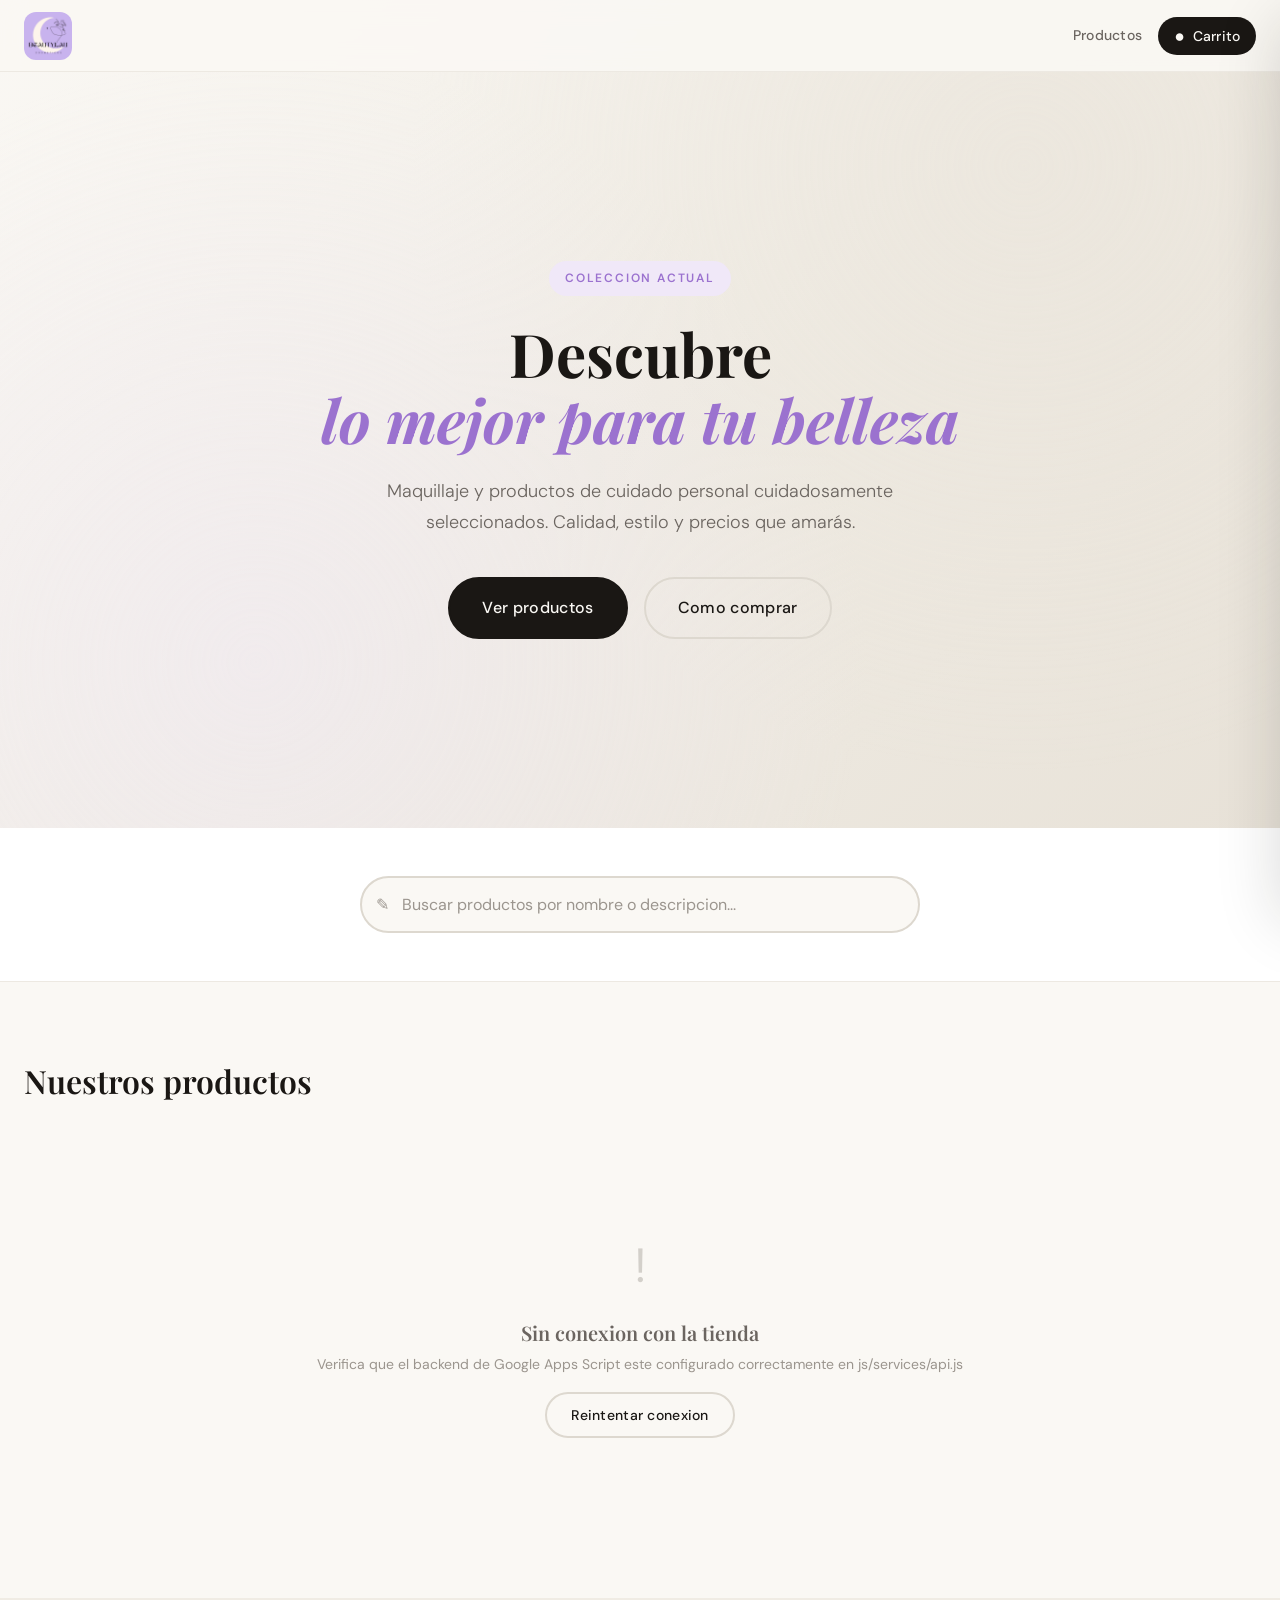
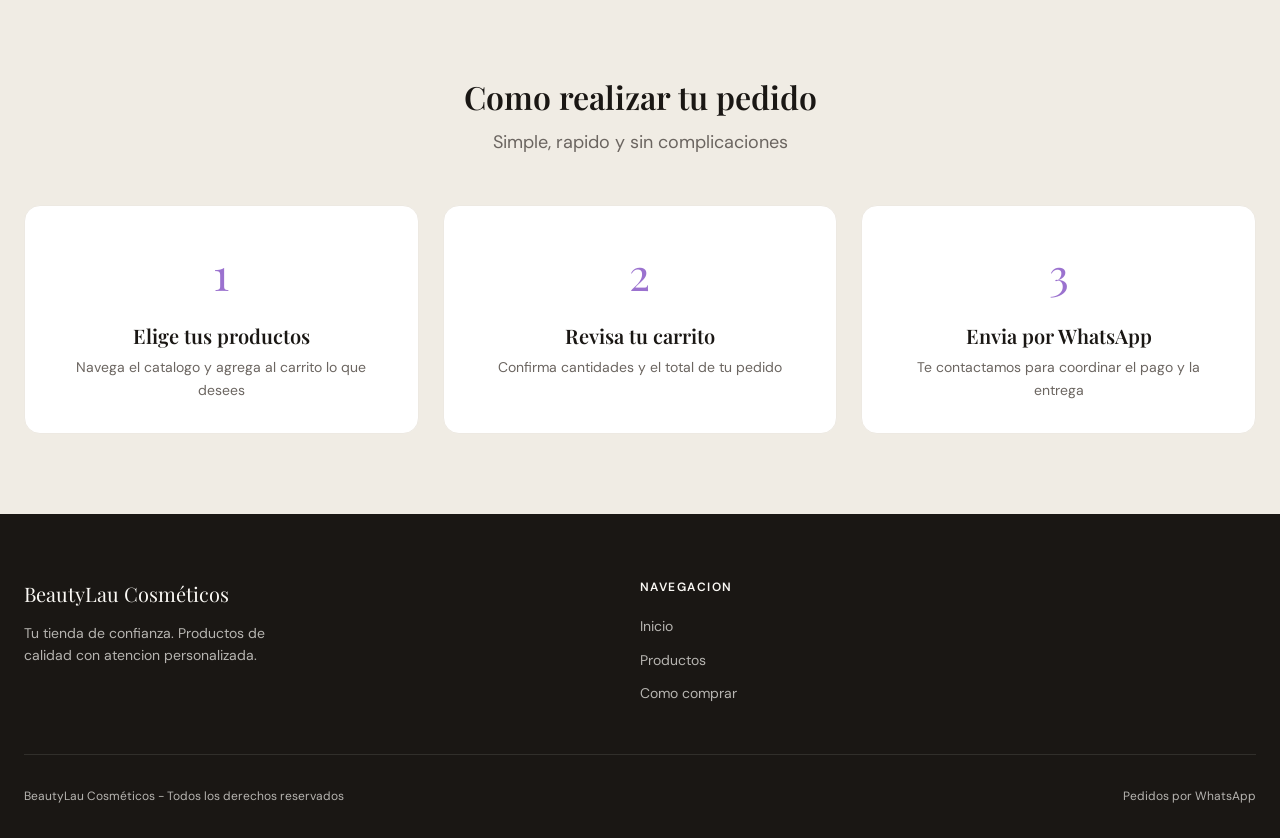
<file: index.html>
<!DOCTYPE html>
<html lang="es">
<head>
  <meta charset="UTF-8" />
  <meta name="viewport" content="width=device-width, initial-scale=1.0" />
  <title>BeautyLau Cosméticos</title>
  <meta name="description" content="Tienda online con los mejores productos. Compra facil y rapido." />
  <link rel="stylesheet" href="css/estilos.css" />
  <style>
    /* Mejora de visibilidad del scroll de categorías en PC */
    .filtros-scroll {
      display: flex;
      gap: var(--espacio-3);
      overflow-x: auto;
      padding-bottom: var(--espacio-3);
      margin-bottom: var(--espacio-6);
      /* Firefox */
      scrollbar-width: thin;
      scrollbar-color: var(--color-acento) var(--color-borde-suave);
    }

    /* Chrome, Safari y Edge */
    .filtros-scroll::-webkit-scrollbar {
      height: 6px;
    }
    .filtros-scroll::-webkit-scrollbar-track {
      background: var(--color-borde-suave);
      border-radius: 10px;
    }
    .filtros-scroll::-webkit-scrollbar-thumb {
      background: var(--color-acento);
      border-radius: 10px;
    }
  </style>
</head>
<body>

  <!-- =============================================
       NAVEGACIÓN
       ============================================= -->
  <nav class="nav" id="nav-principal">
    <div class="nav-interior">
      <a href="index.html" class="nav-logo">
        <img src="img/logo.jpeg" alt="BeautyLau Cosméticos" style="height: 48px; width: auto; display: block; border-radius: 12px;" />
      </a>

      <div class="nav-acciones">
        <a href="#catalogo" class="nav-enlace">Productos</a>

        <button class="boton-carrito-nav" id="btn-abrir-carrito" aria-label="Abrir carrito">
          <span class="icono-carrito">&#9679;</span>
          <span>Carrito</span>
          <span class="contador-carrito" id="contador-carrito">0</span>
        </button>
      </div>
    </div>
  </nav>

  <!-- =============================================
       HÉROE
       ============================================= -->
  <section class="seccion-hero">
    <div class="fondo-hero"></div>
    <div class="textura-hero"></div>
    <div class="contenedor contenido-hero">
      <span class="etiqueta-hero">Coleccion actual</span>
      <h1 class="titulo-hero">Descubre <br /><em>lo mejor para tu belleza</em></h1>
      <p class="descripcion-hero">
        Maquillaje y productos de cuidado personal cuidadosamente seleccionados. Calidad, estilo y precios que amarás.
      </p>
      <div class="acciones-hero">
        <a href="#catalogo" class="boton boton-primario boton-grande">Ver productos</a>
        <a href="#como-comprar" class="boton boton-secundario boton-grande">Como comprar</a>
      </div>
    </div>
  </section>

  <!-- =============================================
       BUSCADOR
       ============================================= -->
  <section class="seccion-buscador">
    <div class="contenedor">
      <div class="grupo-busqueda">
        <span class="icono-busqueda" aria-hidden="true">&#9998;</span>
        <input
          type="search"
          id="campo-busqueda"
          class="campo-busqueda"
          placeholder="Buscar productos por nombre o descripcion..."
          autocomplete="off"
          aria-label="Buscar productos"
        />
      </div>
    </div>
  </section>

  <!-- =============================================
       CATALOGO DE PRODUCTOS
       ============================================= -->
  <section class="seccion-catalogo" id="catalogo">
    <div class="contenedor">
      <div class="encabezado-seccion">
        <h2 class="titulo-seccion">Nuestros productos</h2>
        <span class="contador-resultados" id="contador-resultados"></span>
      </div>

      <div class="grid-productos" id="grid-productos">
        <!-- Los productos se cargan dinámicamente -->
      </div>
    </div>
  </section>

  <!-- =============================================
       SECCIÓN COMO COMPRAR
       ============================================= -->
  <section id="como-comprar" style="background-color: var(--color-fondo-secundario); padding: var(--espacio-20) 0;">
    <div class="contenedor">
      <div style="text-align: center; margin-bottom: var(--espacio-12);">
        <h2>Como realizar tu pedido</h2>
        <p style="color: var(--color-texto-secundario); margin-top: var(--espacio-3); font-size: var(--texto-lg);">
          Simple, rapido y sin complicaciones
        </p>
      </div>

      <div style="display: grid; grid-template-columns: repeat(auto-fit, minmax(220px, 1fr)); gap: var(--espacio-6);">
        <div style="background: var(--color-superficie); padding: var(--espacio-8); border-radius: var(--radio-lg); border: 1px solid var(--color-borde-suave); text-align: center;">
          <div style="font-family: var(--fuente-display); font-size: var(--texto-4xl); color: var(--color-acento); margin-bottom: var(--espacio-4);">1</div>
          <h4 style="margin-bottom: var(--espacio-2);">Elige tus productos</h4>
          <p style="font-size: var(--texto-sm); color: var(--color-texto-secundario);">Navega el catalogo y agrega al carrito lo que desees</p>
        </div>
        <div style="background: var(--color-superficie); padding: var(--espacio-8); border-radius: var(--radio-lg); border: 1px solid var(--color-borde-suave); text-align: center;">
          <div style="font-family: var(--fuente-display); font-size: var(--texto-4xl); color: var(--color-acento); margin-bottom: var(--espacio-4);">2</div>
          <h4 style="margin-bottom: var(--espacio-2);">Revisa tu carrito</h4>
          <p style="font-size: var(--texto-sm); color: var(--color-texto-secundario);">Confirma cantidades y el total de tu pedido</p>
        </div>
        <div style="background: var(--color-superficie); padding: var(--espacio-8); border-radius: var(--radio-lg); border: 1px solid var(--color-borde-suave); text-align: center;">
          <div style="font-family: var(--fuente-display); font-size: var(--texto-4xl); color: var(--color-acento); margin-bottom: var(--espacio-4);">3</div>
          <h4 style="margin-bottom: var(--espacio-2);">Envia por WhatsApp</h4>
          <p style="font-size: var(--texto-sm); color: var(--color-texto-secundario);">Te contactamos para coordinar el pago y la entrega</p>
        </div>
      </div>
    </div>
  </section>

  <!-- =============================================
       FOOTER
       ============================================= -->
  <footer class="footer">
    <div class="contenedor">
      <div class="footer-contenido">
        <div>
          <div class="footer-logo">BeautyLau Cosméticos</div>
          <p class="footer-descripcion">
            Tu tienda de confianza. Productos de calidad con atencion personalizada.
          </p>
        </div>
        <div>
          <p class="footer-titulo-columna">Navegacion</p>
          <ul class="footer-enlaces">
            <li><a href="index.html">Inicio</a></li>
            <li><a href="#catalogo">Productos</a></li>
            <li><a href="#como-comprar">Como comprar</a></li>
          </ul>
        </div>
        <!-- admin oculto: acceder directamente en /admin/index.html -->
      </div>
      <div class="footer-inferior">
        <span>BeautyLau Cosméticos - Todos los derechos reservados</span>
        <span>Pedidos por WhatsApp</span>
      </div>
    </div>
  </footer>

  <!-- =============================================
       PANEL DEL CARRITO (LATERAL)
       ============================================= -->
  <div class="overlay-carrito" id="overlay-carrito"></div>
  <aside class="panel-carrito" id="panel-carrito" aria-label="Carrito de compras">
    <div class="carrito-cabecera">
      <h3 class="carrito-titulo">Tu carrito</h3>
      <button class="boton-cerrar-carrito" id="btn-cerrar-carrito" aria-label="Cerrar carrito">
        &times;
      </button>
    </div>

    <div class="carrito-items" id="lista-items-carrito">
      <!-- Los items se cargan dinámicamente -->
    </div>

    <div class="carrito-pie" id="pie-carrito" style="display: none;">
      <div class="resumen-total">
        <span class="etiqueta-total">Total del pedido</span>
        <span class="valor-total" id="total-carrito">$0</span>
      </div>
      <button class="boton boton-acento boton-bloque boton-grande" id="btn-proceder-checkout">
        Enviar pedido por WhatsApp
      </button>
      <button class="boton boton-secundario boton-bloque" id="btn-limpiar-carrito">
        Vaciar carrito
      </button>
    </div>
  </aside>

  <!-- =============================================
       MODAL DE CHECKOUT
       ============================================= -->
  <div class="modal-overlay" id="modal-checkout" role="dialog" aria-modal="true" aria-labelledby="titulo-checkout">
    <div class="modal-contenido">
      <div class="modal-cabecera">
        <h3 class="modal-titulo" id="titulo-checkout">Finalizar pedido</h3>
        <button class="boton-cerrar-carrito" id="btn-cerrar-checkout" aria-label="Cerrar">&times;</button>
      </div>

      <div class="modal-cuerpo">
        <p style="font-size: var(--texto-sm); color: var(--color-texto-secundario); margin-bottom: var(--espacio-6);">
          Completa tus datos para enviar el pedido por WhatsApp. Te contactaremos para coordinar el pago y la entrega.
        </p>

        <div class="grupo-campo">
          <label class="etiqueta-campo" for="nombre-cliente">Nombre completo *</label>
          <input type="text" id="nombre-cliente" class="campo-entrada" placeholder="Tu nombre completo" required />
        </div>

        <div class="grupo-campo">
          <label class="etiqueta-campo" for="ciudad-cliente">Ciudad *</label>
          <input type="text" id="ciudad-cliente" class="campo-entrada" placeholder="Tu ciudad" required />
        </div>

        <div class="grupo-campo">
          <label class="etiqueta-campo" for="nota-cliente">Nota adicional (opcional)</label>
          <textarea id="nota-cliente" class="campo-entrada campo-textarea" placeholder="Instrucciones especiales, direccion aproximada, etc."></textarea>
        </div>
      </div>

      <div class="modal-pie">
        <button class="boton boton-acento boton-bloque boton-grande" id="btn-enviar-whatsapp">
          Enviar por WhatsApp
        </button>
        <button class="boton boton-secundario boton-bloque" id="btn-cancelar-checkout">
          Volver al carrito
        </button>
      </div>
    </div>
  </div>

  <!-- =============================================
       SCRIPTS
       ============================================= -->
  <script src="js/services/ui.js"></script>
  <script src="js/services/api.js"></script>
  <script src="js/services/carrito.js"></script>
  <script src="js/tienda.js"></script>
</body>
</html>
</file>
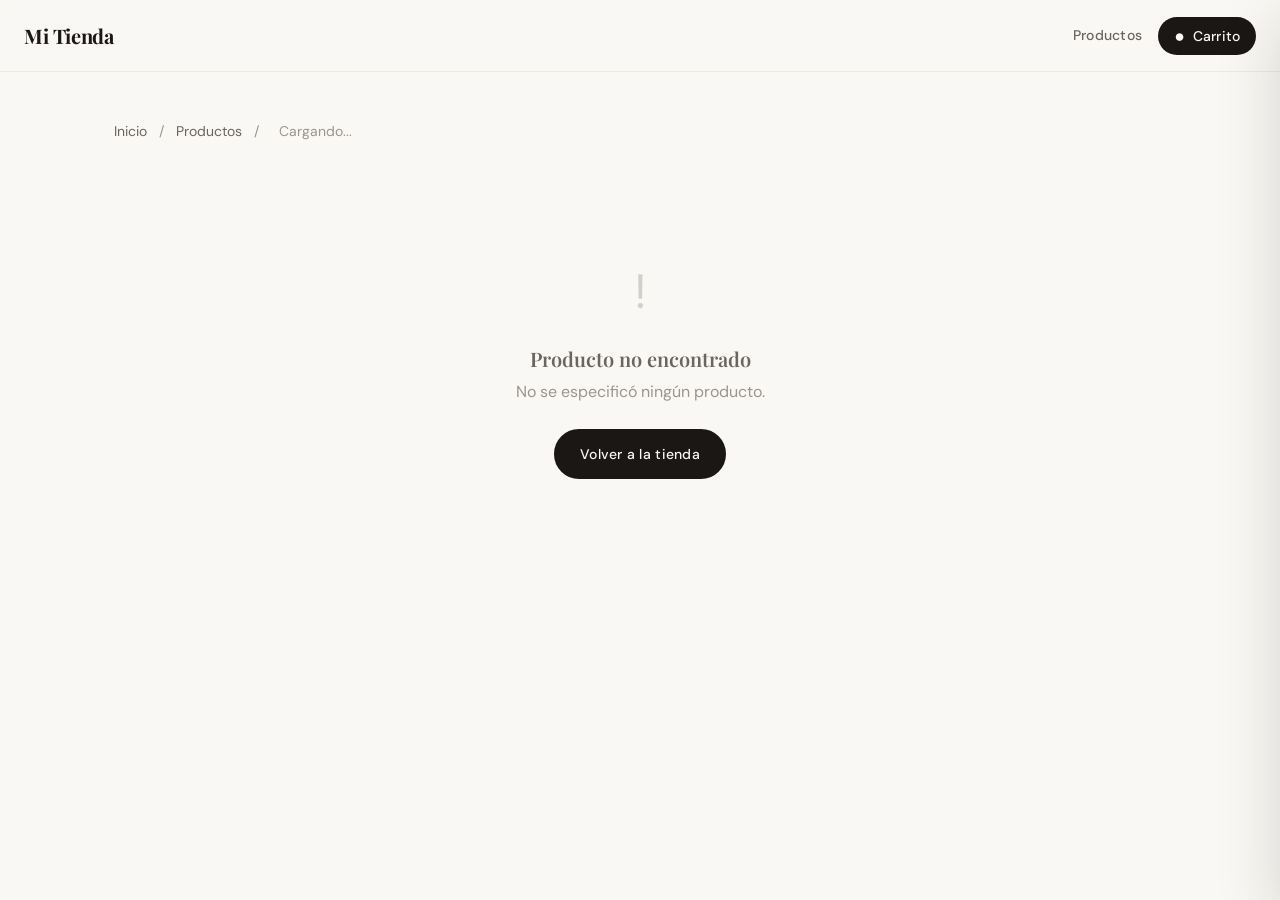
<file: producto.html>
<!DOCTYPE html>
<html lang="es">
<head>
  <meta charset="UTF-8" />
  <meta name="viewport" content="width=device-width, initial-scale=1.0" />
  <title>Producto - Mi Tienda</title>
  <link rel="stylesheet" href="css/estilos.css" />
</head>
<body>

  <!-- NAVEGACIÓN -->
  <nav class="nav" id="nav-principal">
    <div class="nav-interior">
      <a href="index.html" class="nav-logo">Mi Tienda</a>
      <div class="nav-acciones">
        <a href="index.html" class="nav-enlace">Productos</a>
        <button class="boton-carrito-nav" id="btn-abrir-carrito" aria-label="Abrir carrito">
          <span class="icono-carrito">&#9679;</span>
          <span>Carrito</span>
          <span class="contador-carrito" id="contador-carrito">0</span>
        </button>
      </div>
    </div>
  </nav>

  <!-- CONTENIDO PRINCIPAL -->
  <main class="pagina-producto">
    <div class="contenedor-angosto">

      <!-- Miga de pan -->
      <nav class="miga-pan">
        <a href="index.html">Inicio</a>
        <span>/</span>
        <a href="index.html#catalogo">Productos</a>
        <span>/</span>
        <span id="miga-nombre-producto">Cargando...</span>
      </nav>

      <!-- Contenido del producto -->
      <div id="contenido-producto">
        <!-- Se carga dinámicamente -->
      </div>
    </div>
  </main>

  <!-- PANEL DEL CARRITO -->
  <div class="overlay-carrito" id="overlay-carrito"></div>
  <aside class="panel-carrito" id="panel-carrito">
    <div class="carrito-cabecera">
      <h3 class="carrito-titulo">Tu carrito</h3>
      <button class="boton-cerrar-carrito" id="btn-cerrar-carrito">&times;</button>
    </div>
    <div class="carrito-items" id="lista-items-carrito"></div>
    <div class="carrito-pie" id="pie-carrito" style="display: none;">
      <div class="resumen-total">
        <span class="etiqueta-total">Total del pedido</span>
        <span class="valor-total" id="total-carrito">$0</span>
      </div>
      <button class="boton boton-acento boton-bloque boton-grande" id="btn-proceder-checkout">
        Enviar por WhatsApp
      </button>
    </div>
  </aside>

  <!-- MODAL DE CHECKOUT -->
  <div class="modal-overlay" id="modal-checkout">
    <div class="modal-contenido">
      <div class="modal-cabecera">
        <h3 class="modal-titulo">Finalizar pedido</h3>
        <button class="boton-cerrar-carrito" id="btn-cerrar-checkout">&times;</button>
      </div>
      <div class="modal-cuerpo">
        <p style="font-size: var(--texto-sm); color: var(--color-texto-secundario); margin-bottom: var(--espacio-6);">
          Completa tus datos para enviar el pedido por WhatsApp.
        </p>
        <div class="grupo-campo">
          <label class="etiqueta-campo" for="nombre-cliente">Nombre completo *</label>
          <input type="text" id="nombre-cliente" class="campo-entrada" placeholder="Tu nombre completo" />
        </div>
        <div class="grupo-campo">
          <label class="etiqueta-campo" for="ciudad-cliente">Ciudad *</label>
          <input type="text" id="ciudad-cliente" class="campo-entrada" placeholder="Tu ciudad" />
        </div>
        <div class="grupo-campo">
          <label class="etiqueta-campo" for="nota-cliente">Nota adicional (opcional)</label>
          <textarea id="nota-cliente" class="campo-entrada campo-textarea" placeholder="Instrucciones especiales..."></textarea>
        </div>
      </div>
      <div class="modal-pie">
        <button class="boton boton-acento boton-bloque boton-grande" id="btn-enviar-whatsapp">Enviar por WhatsApp</button>
        <button class="boton boton-secundario boton-bloque" id="btn-cancelar-checkout">Volver al carrito</button>
      </div>
    </div>
  </div>

  <script src="js/services/ui.js"></script>
  <script src="js/services/api.js"></script>
  <script src="js/services/carrito.js"></script>
  <script src="js/tienda.js"></script>
  <script src="js/producto.js"></script>
</body>
</html>
</file>
<file: css/estilos.css>
/* =============================================
   TIENDA ONLINE - ESTILOS PRINCIPALES
   Sistema de diseño: Refinado, minimalista, cálido
   ============================================= */

/* =============================================
   VARIABLES Y TOKENS DE DISEÑO
   ============================================= */

@import url('https://fonts.googleapis.com/css2?family=Playfair+Display:wght@400;600;700&family=DM+Sans:wght@300;400;500;600&display=swap');

:root {
  /* Paleta de colores */
  --color-fondo: #faf8f4;
  --color-fondo-secundario: #f0ece4;
  --color-fondo-terciario: #e8e2d8;
  --color-superficie: #ffffff;
  --color-borde: #ddd8cf;
  --color-borde-suave: #ede9e2;

  /* Texto */
  --color-texto-principal: #1a1714;
  --color-texto-secundario: #6b6560;
  --color-texto-suave: #9b958e;
  --color-texto-inverso: #faf8f4;

  /* Acento */
  --color-acento: #9b72cf;
  --color-acento-claro: #b48fe0;
  --color-acento-suave: #f0e8f8;
  --color-acento-hover: #7a50b0;

  /* Estado */
  --color-exito: #7a50b0;
  --color-error: #8b2635;
  --color-advertencia: #7a5c1e;
  --color-info: #1e4a6b;

  /* Tipografía */
  --fuente-display: 'Playfair Display', Georgia, serif;
  --fuente-cuerpo: 'DM Sans', -apple-system, sans-serif;

  /* Tamaños de fuente */
  --texto-xs: 0.75rem;
  --texto-sm: 0.875rem;
  --texto-base: 1rem;
  --texto-lg: 1.125rem;
  --texto-xl: 1.25rem;
  --texto-2xl: 1.5rem;
  --texto-3xl: 2rem;
  --texto-4xl: 2.75rem;
  --texto-5xl: 3.75rem;

  /* Espaciado */
  --espacio-1: 0.25rem;
  --espacio-2: 0.5rem;
  --espacio-3: 0.75rem;
  --espacio-4: 1rem;
  --espacio-5: 1.25rem;
  --espacio-6: 1.5rem;
  --espacio-8: 2rem;
  --espacio-10: 2.5rem;
  --espacio-12: 3rem;
  --espacio-16: 4rem;
  --espacio-20: 5rem;
  --espacio-24: 6rem;

  /* Bordes */
  --radio-sm: 4px;
  --radio-md: 8px;
  --radio-lg: 16px;
  --radio-xl: 24px;
  --radio-completo: 9999px;

  /* Sombras */
  --sombra-sm: 0 1px 3px rgba(26, 23, 20, 0.06);
  --sombra-md: 0 4px 16px rgba(26, 23, 20, 0.08);
  --sombra-lg: 0 8px 32px rgba(26, 23, 20, 0.12);
  --sombra-xl: 0 20px 60px rgba(26, 23, 20, 0.16);

  /* Transiciones */
  --transicion-rapida: 150ms ease;
  --transicion-normal: 250ms ease;
  --transicion-lenta: 400ms ease;

  /* Layout */
  --ancho-maximo: 1280px;
  --ancho-contenido: 1100px;
  --altura-nav: 72px;
}

/* =============================================
   RESET Y BASE
   ============================================= */

*,
*::before,
*::after {
  box-sizing: border-box;
  margin: 0;
  padding: 0;
}

html {
  scroll-behavior: smooth;
  font-size: 16px;
}

body {
  font-family: var(--fuente-cuerpo);
  font-size: var(--texto-base);
  color: var(--color-texto-principal);
  background-color: var(--color-fondo);
  line-height: 1.6;
  -webkit-font-smoothing: antialiased;
  -moz-osx-font-smoothing: grayscale;
  overflow-x: hidden;
}

img {
  max-width: 100%;
  height: auto;
  display: block;
}

a {
  color: inherit;
  text-decoration: none;
}

button {
  cursor: pointer;
  border: none;
  background: none;
  font-family: inherit;
}

input,
textarea,
select {
  font-family: inherit;
}

/* =============================================
   TIPOGRAFÍA
   ============================================= */

h1, h2, h3, h4 {
  font-family: var(--fuente-display);
  line-height: 1.2;
  color: var(--color-texto-principal);
}

h1 { font-size: var(--texto-5xl); font-weight: 700; }
h2 { font-size: var(--texto-3xl); font-weight: 600; }
h3 { font-size: var(--texto-2xl); font-weight: 600; }
h4 { font-size: var(--texto-xl); font-weight: 600; }

/* =============================================
   LAYOUT
   ============================================= */

.contenedor {
  width: 100%;
  max-width: var(--ancho-maximo);
  margin: 0 auto;
  padding: 0 var(--espacio-6);
}

.contenedor-angosto {
  max-width: var(--ancho-contenido);
  margin: 0 auto;
  padding: 0 var(--espacio-6);
}

/* =============================================
   NAVEGACIÓN
   ============================================= */

.nav {
  position: fixed;
  top: 0;
  left: 0;
  right: 0;
  height: var(--altura-nav);
  background-color: rgba(250, 248, 244, 0.92);
  backdrop-filter: blur(12px);
  -webkit-backdrop-filter: blur(12px);
  border-bottom: 1px solid var(--color-borde-suave);
  z-index: 100;
  transition: box-shadow var(--transicion-normal);
}

.nav.con-sombra {
  box-shadow: var(--sombra-md);
}

.nav-interior {
  display: flex;
  align-items: center;
  justify-content: space-between;
  height: 100%;
  max-width: var(--ancho-maximo);
  margin: 0 auto;
  padding: 0 var(--espacio-6);
}

.nav-logo {
  font-family: var(--fuente-display);
  font-size: var(--texto-xl);
  font-weight: 700;
  color: var(--color-texto-principal);
  letter-spacing: -0.02em;
}

.nav-acciones {
  display: flex;
  align-items: center;
  gap: var(--espacio-4);
}

.nav-enlace {
  font-size: var(--texto-sm);
  font-weight: 500;
  color: var(--color-texto-secundario);
  transition: color var(--transicion-rapida);
  letter-spacing: 0.02em;
}

.nav-enlace:hover {
  color: var(--color-texto-principal);
}

/* Botón carrito en nav */
.boton-carrito-nav {
  position: relative;
  display: flex;
  align-items: center;
  gap: var(--espacio-2);
  padding: var(--espacio-2) var(--espacio-4);
  background-color: var(--color-texto-principal);
  color: var(--color-texto-inverso);
  border-radius: var(--radio-completo);
  font-size: var(--texto-sm);
  font-weight: 500;
  transition: all var(--transicion-rapida);
  letter-spacing: 0.01em;
}

.boton-carrito-nav:hover {
  background-color: var(--color-acento);
  transform: translateY(-1px);
}

.icono-carrito {
  font-size: 1.1rem;
}

.contador-carrito {
  position: absolute;
  top: -6px;
  right: -6px;
  background-color: var(--color-acento);
  color: white;
  border-radius: var(--radio-completo);
  min-width: 20px;
  height: 20px;
  display: none;
  align-items: center;
  justify-content: center;
  font-size: 11px;
  font-weight: 600;
  border: 2px solid var(--color-fondo);
}

/* =============================================
   HÉROE
   ============================================= */

.seccion-hero {
  min-height: 92vh;
  display: flex;
  align-items: center;
  padding-top: var(--altura-nav);
  position: relative;
  overflow: hidden;
}

.fondo-hero {
  position: absolute;
  inset: 0;
  background: linear-gradient(
    135deg,
    var(--color-fondo) 0%,
    var(--color-fondo-secundario) 50%,
    var(--color-fondo-terciario) 100%
  );
}

.textura-hero {
  position: absolute;
  inset: 0;
  opacity: 0.4;
  background-image: radial-gradient(circle at 20% 80%, var(--color-acento-suave) 0%, transparent 50%),
    radial-gradient(circle at 80% 20%, var(--color-fondo-terciario) 0%, transparent 50%);
}

.contenido-hero {
  position: relative;
  z-index: 1;
  text-align: center;
  padding: var(--espacio-20) 0;
}

.etiqueta-hero {
  display: inline-block;
  font-size: var(--texto-xs);
  font-weight: 600;
  letter-spacing: 0.15em;
  text-transform: uppercase;
  color: var(--color-acento);
  background-color: var(--color-acento-suave);
  padding: var(--espacio-2) var(--espacio-4);
  border-radius: var(--radio-completo);
  margin-bottom: var(--espacio-6);
}

.titulo-hero {
  font-size: clamp(2.5rem, 6vw, var(--texto-5xl));
  line-height: 1.1;
  margin-bottom: var(--espacio-6);
  max-width: 800px;
  margin-left: auto;
  margin-right: auto;
}

.titulo-hero em {
  font-style: italic;
  color: var(--color-acento);
}

.descripcion-hero {
  font-size: var(--texto-lg);
  color: var(--color-texto-secundario);
  max-width: 560px;
  margin: 0 auto var(--espacio-10);
  font-weight: 300;
  line-height: 1.7;
}

.acciones-hero {
  display: flex;
  gap: var(--espacio-4);
  justify-content: center;
  flex-wrap: wrap;
}

/* =============================================
   BOTONES
   ============================================= */

.boton {
  display: inline-flex;
  align-items: center;
  justify-content: center;
  gap: var(--espacio-2);
  padding: var(--espacio-3) var(--espacio-6);
  border-radius: var(--radio-completo);
  font-size: var(--texto-sm);
  font-weight: 500;
  font-family: var(--fuente-cuerpo);
  letter-spacing: 0.02em;
  transition: all var(--transicion-normal);
  cursor: pointer;
  white-space: nowrap;
  border: 2px solid transparent;
}

.boton:disabled {
  opacity: 0.55;
  cursor: not-allowed;
  transform: none !important;
}

.boton-primario {
  background-color: var(--color-texto-principal);
  color: var(--color-texto-inverso);
  border-color: var(--color-texto-principal);
}

.boton-primario:hover:not(:disabled) {
  background-color: var(--color-acento);
  border-color: var(--color-acento);
  transform: translateY(-2px);
  box-shadow: var(--sombra-md);
}

.boton-secundario {
  background-color: transparent;
  color: var(--color-texto-principal);
  border-color: var(--color-borde);
}

.boton-secundario:hover:not(:disabled) {
  border-color: var(--color-texto-principal);
  transform: translateY(-2px);
}

.boton-acento {
  background-color: var(--color-acento);
  color: white;
  border-color: var(--color-acento);
}

.boton-acento:hover:not(:disabled) {
  background-color: var(--color-acento-hover);
  border-color: var(--color-acento-hover);
  transform: translateY(-2px);
  box-shadow: var(--sombra-md);
}

.boton-peligro {
  background-color: transparent;
  color: var(--color-error);
  border-color: transparent;
}

.boton-peligro:hover:not(:disabled) {
  background-color: #fff0f2;
  border-color: var(--color-error);
}

.boton-grande {
  padding: var(--espacio-4) var(--espacio-8);
  font-size: var(--texto-base);
}

.boton-pequeno {
  padding: var(--espacio-2) var(--espacio-4);
  font-size: var(--texto-xs);
}

.boton-bloque {
  width: 100%;
}

/* =============================================
   BUSCADOR
   ============================================= */

.seccion-buscador {
  padding: var(--espacio-12) 0;
  background-color: var(--color-superficie);
  border-bottom: 1px solid var(--color-borde-suave);
}

.grupo-busqueda {
  position: relative;
  max-width: 560px;
  margin: 0 auto;
}

.icono-busqueda {
  position: absolute;
  left: var(--espacio-4);
  top: 50%;
  transform: translateY(-50%);
  color: var(--color-texto-suave);
  pointer-events: none;
  font-size: 1rem;
}

.campo-busqueda {
  width: 100%;
  padding: var(--espacio-4) var(--espacio-4) var(--espacio-4) var(--espacio-10);
  border: 2px solid var(--color-borde);
  border-radius: var(--radio-completo);
  font-size: var(--texto-base);
  background-color: var(--color-fondo);
  color: var(--color-texto-principal);
  transition: border-color var(--transicion-rapida), box-shadow var(--transicion-rapida);
  outline: none;
}

.campo-busqueda:focus {
  border-color: var(--color-acento);
  box-shadow: 0 0 0 4px var(--color-acento-suave);
}

.campo-busqueda::placeholder {
  color: var(--color-texto-suave);
}

/* =============================================
   CATÁLOGO DE PRODUCTOS
   ============================================= */

.seccion-catalogo {
  padding: var(--espacio-20) 0;
}

.encabezado-seccion {
  display: flex;
  align-items: flex-end;
  justify-content: space-between;
  margin-bottom: var(--espacio-12);
  flex-wrap: wrap;
  gap: var(--espacio-4);
}

.titulo-seccion {
  font-size: var(--texto-3xl);
}

.contador-resultados {
  font-size: var(--texto-sm);
  color: var(--color-texto-suave);
}

/* Grid de productos */
.grid-productos {
  display: grid;
  grid-template-columns: repeat(auto-fill, minmax(280px, 1fr));
  gap: var(--espacio-6);
}

/* =============================================
   TARJETA DE PRODUCTO
   ============================================= */

.tarjeta-producto {
  background-color: var(--color-superficie);
  border-radius: var(--radio-lg);
  overflow: hidden;
  border: 1px solid var(--color-borde-suave);
  transition: all var(--transicion-normal);
  opacity: 0;
  transform: translateY(20px);
  animation: aparecerTarjeta 0.5s ease forwards;
}

.tarjeta-producto:hover {
  box-shadow: var(--sombra-lg);
  transform: translateY(-4px);
  border-color: var(--color-borde);
}

@keyframes aparecerTarjeta {
  to {
    opacity: 1;
    transform: translateY(0);
  }
}

.tarjeta-imagen-contenedor {
  position: relative;
  overflow: hidden;
  aspect-ratio: 4 / 3;
  background-color: var(--color-fondo-secundario);
}

/* Estilos para Filtros de Categorías */
.filtros-scroll {
  display: flex;
  gap: var(--espacio-3);
  overflow-x: auto;
  padding-bottom: var(--espacio-6);
  margin-bottom: var(--espacio-8);
  scrollbar-width: none; /* Firefox */
}

.filtros-scroll::-webkit-scrollbar {
  display: none; /* Chrome/Safari */
}

.boton-filtro {
  padding: var(--espacio-2) var(--espacio-5);
  background-color: var(--color-superficie);
  border: 1px solid var(--color-borde-suave);
  border-radius: var(--radio-completo);
  font-size: var(--texto-sm);
  white-space: nowrap;
  transition: all var(--transicion-rapida);
}

.boton-filtro.activo {
  background-color: var(--color-acento);
  color: white;
  border-color: var(--color-acento);
}

.tarjeta-categoria {
  display: inline-block;
  font-size: 10px;
  text-transform: uppercase;
  color: var(--color-acento);
  font-weight: 700;
  margin-bottom: var(--espacio-1);
}

.tarjeta-imagen {
  width: 100%;
  height: 100%;
  object-fit: cover;
  transition: transform var(--transicion-lenta);
}

.tarjeta-producto:hover .tarjeta-imagen {
  transform: scale(1.04);
}

.etiqueta-agotado {
  position: absolute;
  top: var(--espacio-3);
  right: var(--espacio-3);
  background-color: var(--color-error);
  color: white;
  font-size: var(--texto-xs);
  font-weight: 600;
  letter-spacing: 0.08em;
  text-transform: uppercase;
  padding: var(--espacio-1) var(--espacio-3);
  border-radius: var(--radio-completo);
}

.tarjeta-cuerpo {
  padding: var(--espacio-5);
}

.tarjeta-nombre {
  font-family: var(--fuente-display);
  font-size: var(--texto-lg);
  font-weight: 600;
  margin-bottom: var(--espacio-2);
  line-height: 1.3;
}

.tarjeta-descripcion {
  font-size: var(--texto-sm);
  color: var(--color-texto-secundario);
  margin-bottom: var(--espacio-4);
  line-height: 1.5;
}

.tarjeta-pie {
  display: flex;
  align-items: center;
  justify-content: space-between;
  gap: var(--espacio-3);
  flex-wrap: wrap;
}

.tarjeta-precio {
  font-family: var(--fuente-display);
  font-size: var(--texto-xl);
  font-weight: 700;
  color: var(--color-acento);
}

.tarjeta-acciones {
  display: flex;
  gap: var(--espacio-2);
}

/* =============================================
   ESTADOS VACÍOS Y ERRORES
   ============================================= */

.estado-vacio {
  grid-column: 1 / -1;
  text-align: center;
  padding: var(--espacio-20);
  color: var(--color-texto-suave);
}

.estado-vacio-icono {
  font-size: 3rem;
  margin-bottom: var(--espacio-4);
  opacity: 0.4;
}

.estado-vacio-titulo {
  font-family: var(--fuente-display);
  font-size: var(--texto-xl);
  color: var(--color-texto-secundario);
  margin-bottom: var(--espacio-2);
}

.estado-error {
  text-align: center;
  padding: var(--espacio-16);
  color: var(--color-error);
}

/* =============================================
   ESQUELETOS DE CARGA
   ============================================= */

.esqueleto-tarjeta {
  background-color: var(--color-superficie);
  border-radius: var(--radio-lg);
  overflow: hidden;
  border: 1px solid var(--color-borde-suave);
}

.esqueleto-imagen {
  aspect-ratio: 4 / 3;
  background: linear-gradient(90deg, var(--color-fondo-secundario) 25%, var(--color-fondo-terciario) 50%, var(--color-fondo-secundario) 75%);
  background-size: 200% 100%;
  animation: esqueleto-brillo 1.5s infinite;
}

.esqueleto-cuerpo {
  padding: var(--espacio-5);
  display: flex;
  flex-direction: column;
  gap: var(--espacio-3);
}

.esqueleto-linea {
  height: 14px;
  border-radius: var(--radio-sm);
  background: linear-gradient(90deg, var(--color-fondo-secundario) 25%, var(--color-fondo-terciario) 50%, var(--color-fondo-secundario) 75%);
  background-size: 200% 100%;
  animation: esqueleto-brillo 1.5s infinite;
}

.esqueleto-linea-larga { width: 80%; }
.esqueleto-linea-media { width: 60%; }
.esqueleto-linea-corta { width: 40%; }

@keyframes esqueleto-brillo {
  0% { background-position: 200% 0; }
  100% { background-position: -200% 0; }
}

/* =============================================
   PANEL DEL CARRITO (LATERAL)
   ============================================= */

.overlay-carrito {
  position: fixed;
  inset: 0;
  background-color: rgba(26, 23, 20, 0.5);
  z-index: 200;
  opacity: 0;
  visibility: hidden;
  transition: all var(--transicion-normal);
  backdrop-filter: blur(4px);
}

.overlay-carrito.visible {
  opacity: 1;
  visibility: visible;
}

.panel-carrito {
  position: fixed;
  top: 0;
  right: 0;
  bottom: 0;
  width: 420px;
  max-width: 100vw;
  background-color: var(--color-superficie);
  z-index: 201;
  transform: translateX(100%);
  transition: transform var(--transicion-lenta);
  display: flex;
  flex-direction: column;
  box-shadow: var(--sombra-xl);
}

.panel-carrito.visible {
  transform: translateX(0);
}

.carrito-cabecera {
  display: flex;
  align-items: center;
  justify-content: space-between;
  padding: var(--espacio-6);
  border-bottom: 1px solid var(--color-borde-suave);
}

.carrito-titulo {
  font-family: var(--fuente-display);
  font-size: var(--texto-xl);
  font-weight: 600;
}

.boton-cerrar-carrito {
  width: 36px;
  height: 36px;
  border-radius: var(--radio-completo);
  display: flex;
  align-items: center;
  justify-content: center;
  color: var(--color-texto-secundario);
  font-size: 1.25rem;
  transition: all var(--transicion-rapida);
  border: 1px solid var(--color-borde);
}

.boton-cerrar-carrito:hover {
  background-color: var(--color-fondo-secundario);
  color: var(--color-texto-principal);
}

.carrito-items {
  flex: 1;
  overflow-y: auto;
  padding: var(--espacio-4);
}

.carrito-vacio {
  display: flex;
  flex-direction: column;
  align-items: center;
  justify-content: center;
  height: 100%;
  gap: var(--espacio-4);
  color: var(--color-texto-suave);
  text-align: center;
  padding: var(--espacio-8);
}

.carrito-vacio-icono {
  font-size: 3.5rem;
  opacity: 0.3;
}

.item-carrito {
  display: flex;
  gap: var(--espacio-4);
  padding: var(--espacio-4) 0;
  border-bottom: 1px solid var(--color-borde-suave);
  animation: aparecerItem 0.3s ease;
}

@keyframes aparecerItem {
  from { opacity: 0; transform: translateX(10px); }
  to { opacity: 1; transform: translateX(0); }
}

.item-imagen {
  width: 70px;
  height: 70px;
  border-radius: var(--radio-md);
  object-fit: cover;
  flex-shrink: 0;
  background-color: var(--color-fondo-secundario);
}

.item-detalles {
  flex: 1;
  min-width: 0;
}

.item-nombre {
  font-weight: 500;
  font-size: var(--texto-sm);
  margin-bottom: var(--espacio-1);
  white-space: nowrap;
  overflow: hidden;
  text-overflow: ellipsis;
}

.item-precio {
  font-size: var(--texto-sm);
  color: var(--color-texto-secundario);
  margin-bottom: var(--espacio-3);
}

.controles-cantidad {
  display: flex;
  align-items: center;
  gap: var(--espacio-2);
}

.boton-cantidad {
  width: 28px;
  height: 28px;
  border-radius: var(--radio-sm);
  border: 1px solid var(--color-borde);
  display: flex;
  align-items: center;
  justify-content: center;
  font-size: 1rem;
  line-height: 1;
  transition: all var(--transicion-rapida);
  color: var(--color-texto-principal);
}

.boton-cantidad:hover {
  background-color: var(--color-fondo-secundario);
  border-color: var(--color-texto-principal);
}

.cantidad-actual {
  font-size: var(--texto-sm);
  font-weight: 600;
  min-width: 24px;
  text-align: center;
}

.item-acciones {
  display: flex;
  flex-direction: column;
  align-items: flex-end;
  justify-content: space-between;
}

.item-subtotal {
  font-weight: 600;
  font-family: var(--fuente-display);
}

.boton-eliminar-item {
  color: var(--color-texto-suave);
  font-size: var(--texto-xs);
  transition: color var(--transicion-rapida);
  padding: var(--espacio-1);
}

.boton-eliminar-item:hover {
  color: var(--color-error);
}

.carrito-pie {
  padding: var(--espacio-6);
  border-top: 1px solid var(--color-borde-suave);
  background-color: var(--color-fondo);
}

.resumen-total {
  display: flex;
  justify-content: space-between;
  align-items: center;
  margin-bottom: var(--espacio-5);
}

.etiqueta-total {
  font-size: var(--texto-sm);
  color: var(--color-texto-secundario);
  text-transform: uppercase;
  letter-spacing: 0.08em;
  font-weight: 500;
}

.valor-total {
  font-family: var(--fuente-display);
  font-size: var(--texto-2xl);
  font-weight: 700;
  color: var(--color-acento);
}

/* =============================================
   MODAL DE CHECKOUT
   ============================================= */

.modal-overlay {
  position: fixed;
  inset: 0;
  background-color: rgba(26, 23, 20, 0.6);
  z-index: 300;
  display: flex;
  align-items: center;
  justify-content: center;
  padding: var(--espacio-4);
  opacity: 0;
  visibility: hidden;
  transition: all var(--transicion-normal);
}

.modal-overlay.modal-visible {
  opacity: 1;
  visibility: visible;
}

.modal-contenido {
  background-color: var(--color-superficie);
  border-radius: var(--radio-xl);
  width: 100%;
  max-width: 520px;
  max-height: 90vh;
  overflow-y: auto;
  box-shadow: var(--sombra-xl);
  transform: scale(0.95) translateY(10px);
  transition: transform var(--transicion-normal);
}

.modal-overlay.modal-visible .modal-contenido {
  transform: scale(1) translateY(0);
}

.modal-cabecera {
  padding: var(--espacio-6);
  border-bottom: 1px solid var(--color-borde-suave);
  display: flex;
  align-items: center;
  justify-content: space-between;
}

.modal-titulo {
  font-family: var(--fuente-display);
  font-size: var(--texto-xl);
}

.modal-cuerpo {
  padding: var(--espacio-6);
}

.modal-pie {
  padding: var(--espacio-4) var(--espacio-6) var(--espacio-6);
  display: flex;
  flex-direction: column;
  gap: var(--espacio-3);
}

/* =============================================
   FORMULARIOS
   ============================================= */

.grupo-campo {
  margin-bottom: var(--espacio-5);
}

.etiqueta-campo {
  display: block;
  font-size: var(--texto-sm);
  font-weight: 500;
  color: var(--color-texto-secundario);
  margin-bottom: var(--espacio-2);
  letter-spacing: 0.02em;
}

.campo-entrada {
  width: 100%;
  padding: var(--espacio-3) var(--espacio-4);
  border: 2px solid var(--color-borde);
  border-radius: var(--radio-md);
  font-size: var(--texto-base);
  color: var(--color-texto-principal);
  background-color: var(--color-fondo);
  transition: border-color var(--transicion-rapida), box-shadow var(--transicion-rapida);
  outline: none;
}

.campo-entrada:focus {
  border-color: var(--color-acento);
  box-shadow: 0 0 0 4px var(--color-acento-suave);
}

.campo-entrada::placeholder {
  color: var(--color-texto-suave);
}

.campo-textarea {
  resize: vertical;
  min-height: 100px;
}

/* =============================================
   NOTIFICACIONES
   ============================================= */

.notificacion {
  position: fixed;
  bottom: var(--espacio-6);
  left: 50%;
  transform: translateX(-50%) translateY(20px);
  display: flex;
  align-items: center;
  gap: var(--espacio-3);
  padding: var(--espacio-4) var(--espacio-6);
  border-radius: var(--radio-completo);
  box-shadow: var(--sombra-lg);
  z-index: 500;
  opacity: 0;
  transition: all var(--transicion-normal);
  white-space: nowrap;
  font-size: var(--texto-sm);
  font-weight: 500;
  max-width: calc(100vw - var(--espacio-8));
}

.notificacion-visible {
  opacity: 1;
  transform: translateX(-50%) translateY(0);
}

.notificacion-exito {
  background-color: var(--color-acento);
  color: white;
}

.notificacion-error {
  background-color: var(--color-error);
  color: white;
}

.notificacion-info {
  background-color: var(--color-texto-principal);
  color: white;
}

.notificacion-icono {
  width: 20px;
  height: 20px;
  border-radius: var(--radio-completo);
  background-color: rgba(255, 255, 255, 0.25);
  display: flex;
  align-items: center;
  justify-content: center;
  font-weight: 700;
  font-size: 11px;
  flex-shrink: 0;
}

/* =============================================
   SPINNER
   ============================================= */

.spinner-boton {
  display: inline-block;
  width: 14px;
  height: 14px;
  border: 2px solid rgba(255, 255, 255, 0.3);
  border-top-color: white;
  border-radius: var(--radio-completo);
  animation: girar 0.7s linear infinite;
}

@keyframes girar {
  to { transform: rotate(360deg); }
}

/* =============================================
   ANIMACIÓN SACUDIR CARRITO
   ============================================= */

@keyframes sacudir {
  0%, 100% { transform: rotate(0deg); }
  20% { transform: rotate(-12deg); }
  40% { transform: rotate(12deg); }
  60% { transform: rotate(-8deg); }
  80% { transform: rotate(8deg); }
}

.animacion-sacudir {
  animation: sacudir 0.6s ease;
}

/* =============================================
   PÁGINA DE PRODUCTO
   ============================================= */

.pagina-producto {
  padding-top: calc(var(--altura-nav) + var(--espacio-12));
  padding-bottom: var(--espacio-24);
  min-height: 100vh;
}

.miga-pan {
  font-size: var(--texto-sm);
  color: var(--color-texto-suave);
  margin-bottom: var(--espacio-8);
}

.miga-pan a {
  color: var(--color-texto-secundario);
  transition: color var(--transicion-rapida);
}

.miga-pan a:hover {
  color: var(--color-acento);
}

.miga-pan span {
  margin: 0 var(--espacio-2);
}

.producto-grid {
  display: grid;
  grid-template-columns: 1fr 1fr;
  gap: var(--espacio-16);
  align-items: start;
}

.producto-imagen-principal {
  border-radius: var(--radio-xl);
  overflow: hidden;
  aspect-ratio: 1;
  background-color: var(--color-fondo-secundario);
  border: 1px solid var(--color-borde-suave);
}

.producto-imagen-principal img {
  width: 100%;
  height: 100%;
  object-fit: cover;
}

.producto-info {
  padding-top: var(--espacio-4);
}

.producto-nombre {
  font-size: var(--texto-4xl);
  margin-bottom: var(--espacio-4);
  line-height: 1.15;
}

.producto-precio {
  font-family: var(--fuente-display);
  font-size: var(--texto-3xl);
  font-weight: 700;
  color: var(--color-acento);
  margin-bottom: var(--espacio-6);
}

.producto-descripcion {
  color: var(--color-texto-secundario);
  line-height: 1.7;
  margin-bottom: var(--espacio-6);
  font-size: var(--texto-base);
}

.producto-stock {
  font-size: var(--texto-sm);
  color: var(--color-texto-suave);
  margin-bottom: var(--espacio-8);
}

.producto-stock.bajo-stock {
  color: var(--color-advertencia);
}

.producto-agotado-mensaje {
  padding: var(--espacio-4);
  background-color: #fff0f0;
  border: 1px solid #ffcccc;
  border-radius: var(--radio-md);
  color: var(--color-error);
  font-size: var(--texto-sm);
  font-weight: 500;
  text-align: center;
}

/* =============================================
   FOOTER
   ============================================= */

.footer {
  background-color: var(--color-texto-principal);
  color: rgba(250, 248, 244, 0.7);
  padding: var(--espacio-16) 0 var(--espacio-8);
}

.footer-contenido {
  display: grid;
  grid-template-columns: 2fr 1fr 1fr;
  gap: var(--espacio-12);
  margin-bottom: var(--espacio-12);
}

.footer-logo {
  font-family: var(--fuente-display);
  font-size: var(--texto-xl);
  color: var(--color-texto-inverso);
  margin-bottom: var(--espacio-3);
}

.footer-descripcion {
  font-size: var(--texto-sm);
  line-height: 1.6;
  max-width: 280px;
}

.footer-titulo-columna {
  font-size: var(--texto-xs);
  font-weight: 600;
  letter-spacing: 0.12em;
  text-transform: uppercase;
  color: var(--color-texto-inverso);
  margin-bottom: var(--espacio-4);
}

.footer-enlaces {
  list-style: none;
  display: flex;
  flex-direction: column;
  gap: var(--espacio-2);
}

.footer-enlaces a {
  font-size: var(--texto-sm);
  transition: color var(--transicion-rapida);
}

.footer-enlaces a:hover {
  color: var(--color-texto-inverso);
}

.footer-inferior {
  border-top: 1px solid rgba(250, 248, 244, 0.1);
  padding-top: var(--espacio-8);
  display: flex;
  justify-content: space-between;
  align-items: center;
  font-size: var(--texto-xs);
  flex-wrap: wrap;
  gap: var(--espacio-4);
}

/* =============================================
   ADMIN
   ============================================= */

.admin-body {
  background-color: var(--color-fondo-secundario);
  min-height: 100vh;
}

.admin-login {
  min-height: 100vh;
  display: flex;
  align-items: center;
  justify-content: center;
  padding: var(--espacio-6);
}

.admin-login-caja {
  background-color: var(--color-superficie);
  border-radius: var(--radio-xl);
  padding: var(--espacio-10);
  width: 100%;
  max-width: 400px;
  box-shadow: var(--sombra-xl);
}

.admin-login-logo {
  font-family: var(--fuente-display);
  font-size: var(--texto-2xl);
  font-weight: 700;
  margin-bottom: var(--espacio-2);
}


.admin-login-subtitulo {
  color: var(--color-texto-suave);
  font-size: var(--texto-sm);
  margin-bottom: var(--espacio-8);
}

/* Layout del panel admin */
.admin-layout {
  display: flex;
  min-height: 100vh;
}

.admin-sidebar {
  width: 260px;
  background-color: var(--color-texto-principal);
  color: var(--color-texto-inverso);
  padding: var(--espacio-6);
  flex-shrink: 0;
  position: fixed;
  top: 0;
  left: 0;
  bottom: 0;
  overflow-y: auto;
  display: flex;
  flex-direction: column;
}

.sidebar-logo {
  font-family: var(--fuente-display);
  font-size: var(--texto-lg);
  font-weight: 700;
  padding: var(--espacio-4) 0 var(--espacio-8);
  border-bottom: 1px solid rgba(255,255,255,0.1);
  margin-bottom: var(--espacio-6);
}

.sidebar-menu {
  list-style: none;
  display: flex;
  flex-direction: column;
  gap: var(--espacio-1);
  flex: 1;
}

.sidebar-menu a {
  display: flex;
  align-items: center;
  gap: var(--espacio-3);
  padding: var(--espacio-3) var(--espacio-4);
  border-radius: var(--radio-md);
  font-size: var(--texto-sm);
  font-weight: 500;
  color: rgba(250, 248, 244, 0.65);
  transition: all var(--transicion-rapida);
}

.sidebar-menu a:hover,
.sidebar-menu a.activo {
  background-color: rgba(255,255,255,0.1);
  color: var(--color-texto-inverso);
}

.sidebar-cerrar-sesion {
  margin-top: auto;
  padding-top: var(--espacio-4);
  border-top: 1px solid rgba(255,255,255,0.1);
}

.admin-principal {
  margin-left: 260px;
  flex: 1;
  padding: var(--espacio-8);
}

.admin-topbar {
  display: flex;
  align-items: center;
  justify-content: space-between;
  margin-bottom: var(--espacio-8);
  flex-wrap: wrap;
  gap: var(--espacio-4);
}

.admin-titulo-pagina {
  font-family: var(--fuente-display);
  font-size: var(--texto-2xl);
}

/* Tarjetas de estadística */
.grid-estadisticas {
  display: grid;
  grid-template-columns: repeat(auto-fill, minmax(200px, 1fr));
  gap: var(--espacio-5);
  margin-bottom: var(--espacio-8);
}

.tarjeta-estadistica {
  background-color: var(--color-superficie);
  border-radius: var(--radio-lg);
  padding: var(--espacio-6);
  border: 1px solid var(--color-borde-suave);
}

.estadistica-etiqueta {
  font-size: var(--texto-xs);
  text-transform: uppercase;
  letter-spacing: 0.1em;
  color: var(--color-texto-suave);
  margin-bottom: var(--espacio-2);
}

.estadistica-valor {
  font-family: var(--fuente-display);
  font-size: var(--texto-3xl);
  font-weight: 700;
  color: var(--color-texto-principal);
}

/* Tabla admin */
.panel-tabla {
  background-color: var(--color-superficie);
  border-radius: var(--radio-lg);
  border: 1px solid var(--color-borde-suave);
  overflow: hidden;
}

.panel-tabla-cabecera {
  display: flex;
  align-items: center;
  justify-content: space-between;
  padding: var(--espacio-5) var(--espacio-6);
  border-bottom: 1px solid var(--color-borde-suave);
  flex-wrap: wrap;
  gap: var(--espacio-4);
}

.tabla-admin {
  width: 100%;
  border-collapse: collapse;
}

.tabla-admin th {
  padding: var(--espacio-3) var(--espacio-5);
  text-align: left;
  font-size: var(--texto-xs);
  font-weight: 600;
  letter-spacing: 0.08em;
  text-transform: uppercase;
  color: var(--color-texto-suave);
  background-color: var(--color-fondo);
  border-bottom: 1px solid var(--color-borde-suave);
}

.tabla-admin td {
  padding: var(--espacio-4) var(--espacio-5);
  font-size: var(--texto-sm);
  border-bottom: 1px solid var(--color-borde-suave);
  vertical-align: middle;
}

.tabla-admin tr:last-child td {
  border-bottom: none;
}

.tabla-admin tr:hover td {
  background-color: var(--color-fondo);
}

.tabla-imagen-miniatura {
  width: 44px;
  height: 44px;
  border-radius: var(--radio-md);
  object-fit: cover;
  background-color: var(--color-fondo-secundario);
}

.etiqueta-stock {
  display: inline-block;
  padding: 2px 10px;
  border-radius: var(--radio-completo);
  font-size: var(--texto-xs);
  font-weight: 600;
}

.etiqueta-stock-ok {
  background-color: var(--color-acento-suave);
  color: var(--color-acento);
}

.etiqueta-stock-bajo {
  background-color: #fef9e7;
  color: var(--color-advertencia);
}

.etiqueta-stock-agotado {
  background-color: #fff0f2;
  color: var(--color-error);
}

/* Modal admin para editar */
.acciones-tabla {
  display: flex;
  gap: var(--espacio-2);
}

/* =============================================
   RESPONSIVE
   ============================================= */

@media (max-width: 1024px) {
  .producto-grid {
    grid-template-columns: 1fr;
    gap: var(--espacio-8);
  }

  .footer-contenido {
    grid-template-columns: 1fr 1fr;
  }
}

@media (max-width: 768px) {
  :root {
    --espacio-6: 1.25rem;
  }

  h1 { font-size: var(--texto-4xl); }
  h2 { font-size: var(--texto-2xl); }

  .nav-enlaces { display: none; }

  .titulo-hero {
    font-size: var(--texto-3xl);
  }

  .grid-productos {
    grid-template-columns: repeat(auto-fill, minmax(240px, 1fr));
  }

  .panel-carrito {
    width: 100%;
  }

  .admin-sidebar {
    display: none;
  }

  .admin-principal {
    margin-left: 0;
    padding: var(--espacio-4);
  }

  .tabla-admin {
    font-size: var(--texto-xs);
  }

  .footer-contenido {
    grid-template-columns: 1fr;
    gap: var(--espacio-8);
  }
}

@media (max-width: 480px) {
  .grid-productos {
    grid-template-columns: 1fr;
  }

  .acciones-hero {
    flex-direction: column;
    align-items: stretch;
    text-align: center;
  }

  .encabezado-seccion {
    flex-direction: column;
    align-items: flex-start;
  }
}
</file>
